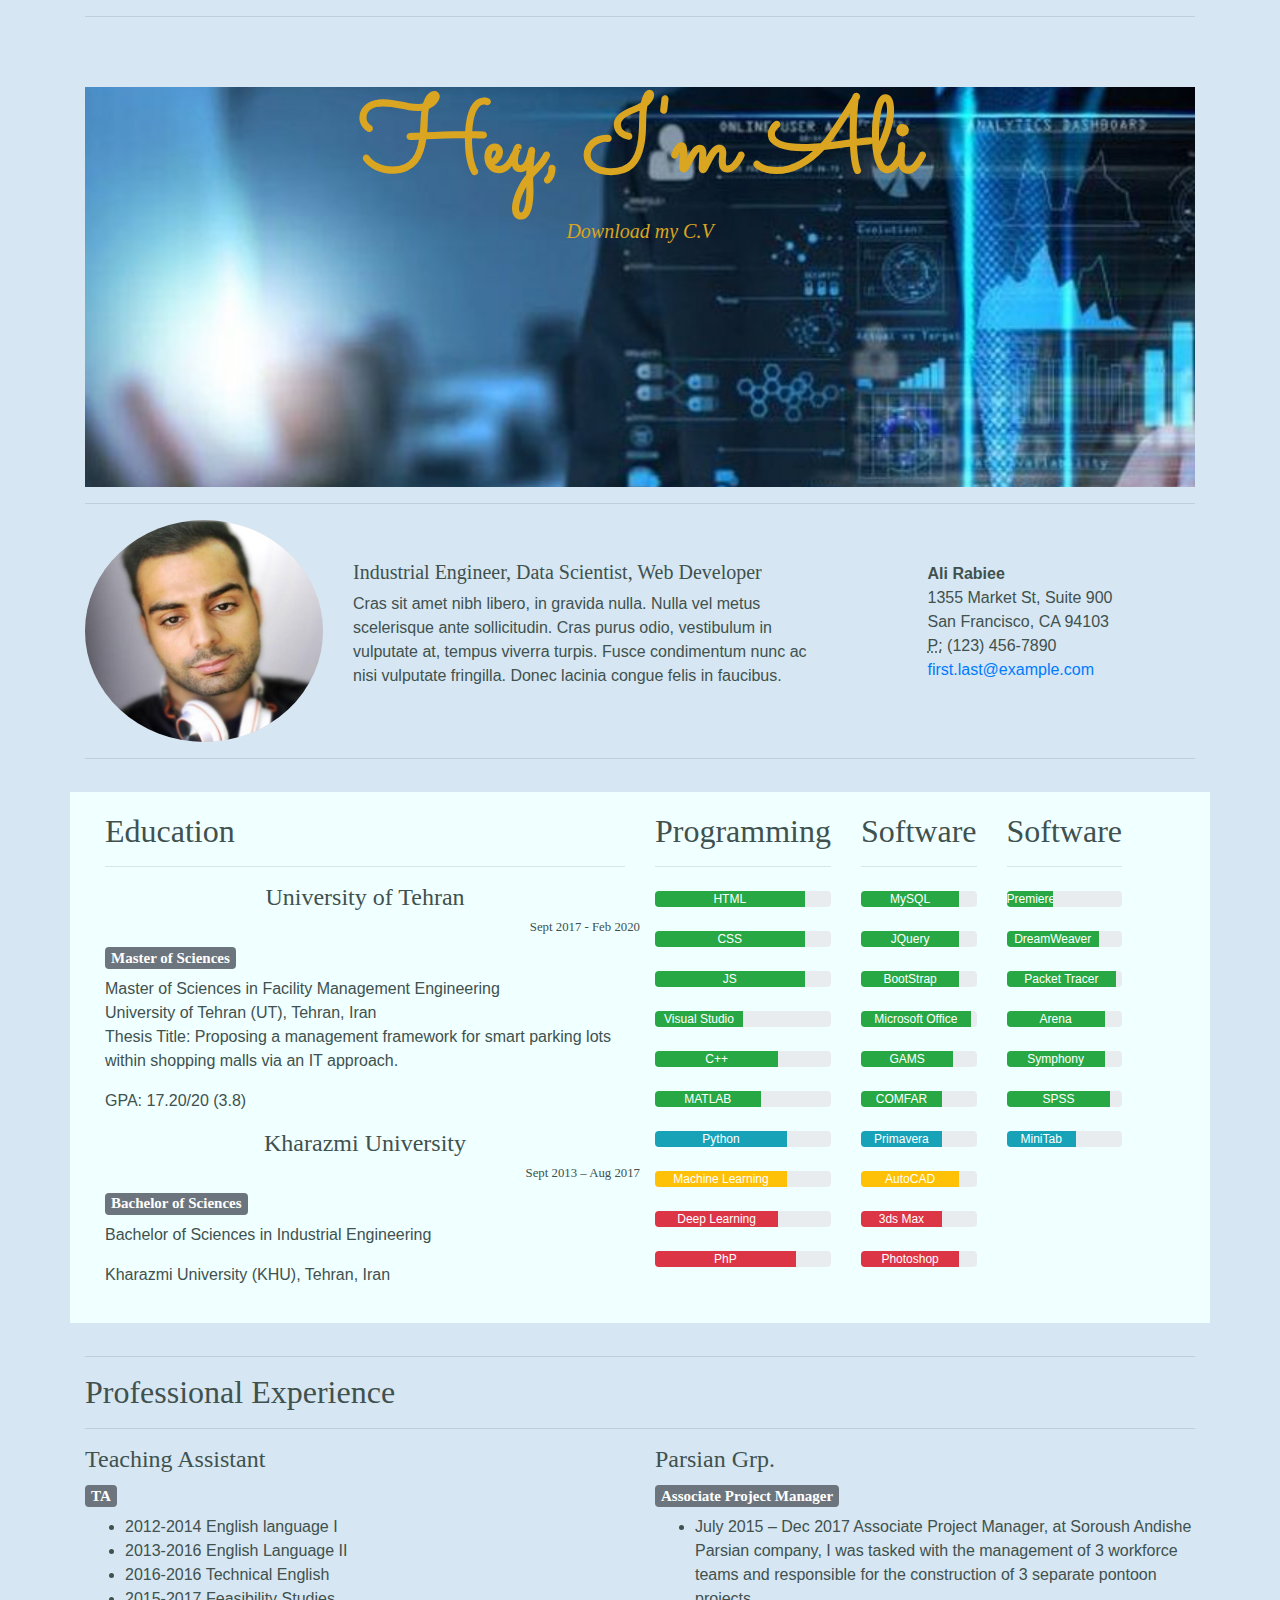
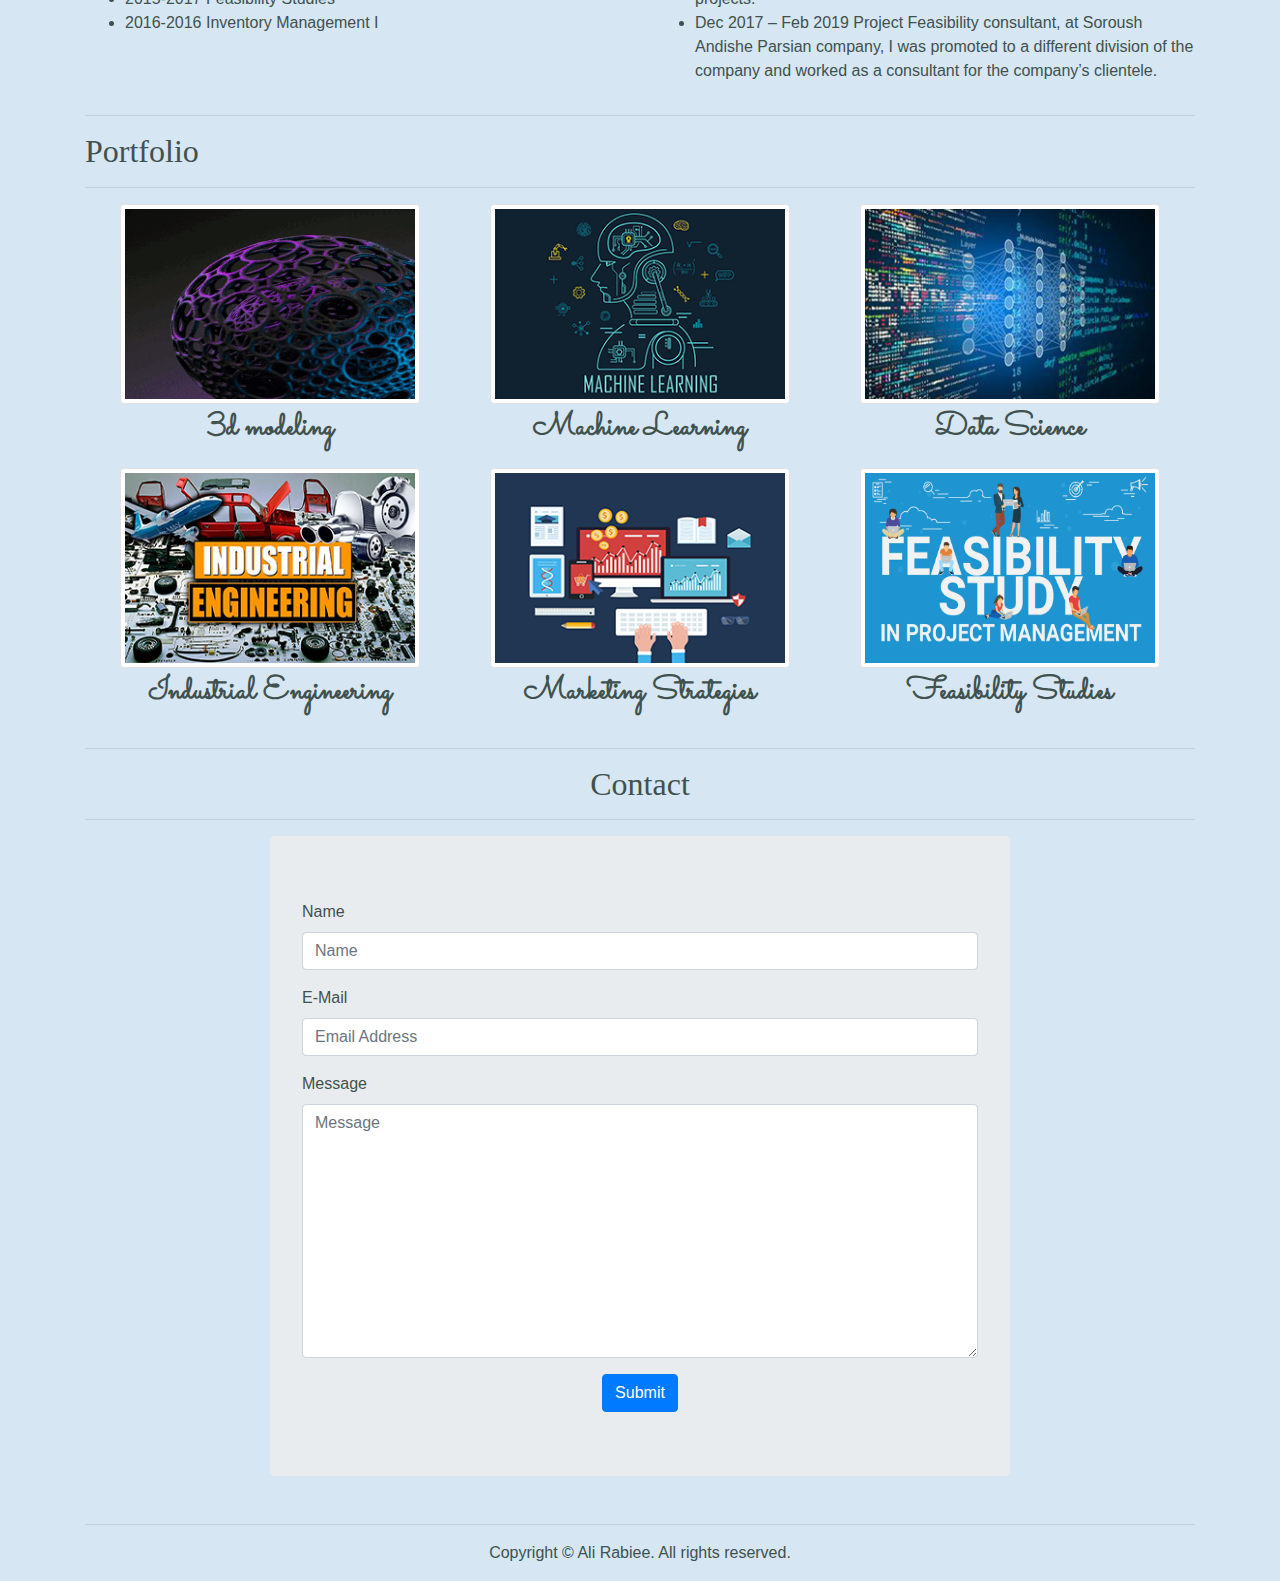
<file: index.html>
﻿<!DOCTYPE html>
<html lang="en">
  <head>
    <meta charset="utf-8">
    <meta http-equiv="X-UA-Compatible" content="IE=edge">
    <meta name="viewport" content="width=device-width, initial-scale=1">
    <title>Ali Rabiee Data & Management</title>
    <!-- Bootstrap -->
    <link href="bootstrap-4.4.1.css" rel="stylesheet">
	<link href="images/favicon.ico" rel="icon">
	  <link href="https://fonts.googleapis.com/css2?family=Sacramento&display=swap" rel="stylesheet">

  </head>
  <body>
    <div class="container">
      <hr>
		<div class="parallax">


        <div class="col-6">
          <h1 class="h1-size">Hey, I'm Ali</h1>
			<em><h5 class="text-center"><a class="a-c"href="">Download my C.V</a></h5></em>
        </div>
        </div>

      <hr>
      <div class="row">
        <div class="col-md-8 col-sm-12">
          <div class="media">
            <img class='circular' src="images/CV pic smile.jpg" alt="" width="238" height="222" class="mr-3">
            <div class="media-body">
              <h5 class="mt-0">Industrial Engineer, Data Scientist, Web Developer</h5>
              Cras sit amet nibh libero, in gravida nulla. Nulla vel metus scelerisque ante sollicitudin. Cras purus odio, vestibulum in vulputate at, tempus viverra turpis. Fusce condimentum nunc ac nisi vulputate fringilla. Donec lacinia congue felis in faucibus.
            </div>
          </div>
        </div>
		  
        <div class="col-md-4 col-sm-12">
          <div class="row justify-content-md-around m-1 info-mg">
            <address class="info-mg">
              <strong>Ali Rabiee</strong><br>
              1355 Market St, Suite 900<br>
              San Francisco, CA 94103<br>
              <abbr title="Phone">P:</abbr> (123) 456-7890<br>
              <a href="mailto:#">first.last@example.com</a>
            </address>
          </div>
        </div>
      </div>
			
      <hr>
      <div class="row bg-cust">
        <div class="col-md-6 col-sm-12">
          <h2>Education</h2>
          <hr>
          <div class="row">
            <div class="col-6">
              <h4>University of Tehran</h4>
            </div>
            <div class="col-6">
              <h5 class="text-right h5-sz"><span aria-hidden="true"></span> Sept 2017 - Feb 2020</h5>
            </div>
          </div>

          <h5><span class="badge badge-secondary">Master of Sciences</span></h5>
          <p>Master  of Sciences in Facility Management Engineering<br>
            University of Tehran (UT), Tehran, Iran<br>
          Thesis  Title: Proposing  a management framework for smart parking lots within shopping malls via an IT  approach. </p>
          <p>GPA:  17.20/20 (3.8) </p>
<div class="row">
        <div class="col-6">
              <h4>Kharazmi University</h4>
        </div>
            <div class="col-6">
              <h5 class="text-right h5-sz"><span aria-hidden="true"></span> Sept 2013 – Aug 2017</h5>
            </div>
          </div>
          <h5><span class="badge badge-secondary">Bachelor of Sciences</span></h5>
          <p>Bachelor  of Sciences in Industrial Engineering</p>
			<p>Kharazmi University (KHU), Tehran, Iran 
</p>

		  </div>
		<div>      
		<div class="col-md-6 col-sm-12 col-lg-12">
          <h2>Programming</h2>
          <hr>
			<div class="progress mt-4">
            <div class="progress-bar bg-success" role="progressbar" aria-valuenow="85" aria-valuemin="0" aria-valuemax="100" style="width: 85%"> HTML</div>
          </div>
			<div class="progress mt-4">
            <div class="progress-bar bg-success" role="progressbar" aria-valuenow="85" aria-valuemin="0" aria-valuemax="100" style="width: 85%"> CSS</div>
          </div>
			<div class="progress mt-4">
            <div class="progress-bar bg-success" role="progressbar" aria-valuenow="85" aria-valuemin="0" aria-valuemax="100" style="width: 85%"> JS</div>
          </div>
          <div class="progress mt-4">
            <div class="progress-bar bg-success" role="progressbar" aria-valuenow="50" aria-valuemin="0" aria-valuemax="100" style="width: 50%"> Visual Studio</div>
          </div>
          <div class="progress mt-4">
            <div class="progress-bar bg-success" role="progressbar" aria-valuenow="70" aria-valuemin="0" aria-valuemax="100" style="width: 70%"> C++</div>
          </div>
          <div class="progress mt-4">
            <div class="progress-bar bg-success" role="progressbar" aria-valuenow="60" aria-valuemin="0" aria-valuemax="100" style="width: 60%"> MATLAB</div>
          </div>
          <div class="progress mt-4">
            <div class="progress-bar bg-info" role="progressbar" aria-valuenow="75" aria-valuemin="0" aria-valuemax="100" style="width: 75%"> Python</div>
          </div>
          <div class="progress mt-4">
            <div class="progress-bar bg-warning" role="progressbar" aria-valuenow="75" aria-valuemin="0" aria-valuemax="100" style="width: 75%"> Machine Learning</div>
          </div>
          <div class="progress mt-4">
            <div class="progress-bar bg-danger" role="progressbar" aria-valuenow="70" aria-valuemin="0" aria-valuemax="100" style="width: 70%">Deep Learning</div>
          </div>
          <div class="progress mt-4">
            <div class="progress-bar bg-danger" role="progressbar" aria-valuenow="80" aria-valuemin="0" aria-valuemax="100" style="width: 80%"> PhP</div>
          </div>
        </div>
			 </div>
		  		<div>      

					<div class="col-md-6 col-sm-12 col-lg-12">
          <h2>Software</h2>
          <hr>
			<div class="progress mt-4">
            <div class="progress-bar bg-success" role="progressbar" aria-valuenow="85" aria-valuemin="0" aria-valuemax="100" style="width: 85%"> MySQL</div>
          </div>
			<div class="progress mt-4">
            <div class="progress-bar bg-success" role="progressbar" aria-valuenow="85" aria-valuemin="0" aria-valuemax="100" style="width: 85%"> JQuery</div>
          </div>
			<div class="progress mt-4">
            <div class="progress-bar bg-success" role="progressbar" aria-valuenow="85" aria-valuemin="0" aria-valuemax="100" style="width: 85%"> BootStrap</div>
          </div>
          <div class="progress mt-4">
            <div class="progress-bar bg-success" role="progressbar" aria-valuenow="95" aria-valuemin="0" aria-valuemax="100" style="width: 95%"> Microsoft Office</div>
          </div>
          <div class="progress mt-4">
            <div class="progress-bar bg-success" role="progressbar" aria-valuenow="80" aria-valuemin="0" aria-valuemax="100" style="width: 80%"> GAMS</div>
          </div>
          <div class="progress mt-4">
            <div class="progress-bar bg-success" role="progressbar" aria-valuenow="70" aria-valuemin="0" aria-valuemax="100" style="width: 70%"> COMFAR</div>
          </div>
          <div class="progress mt-4">
            <div class="progress-bar bg-info" role="progressbar" aria-valuenow="60" aria-valuemin="0" aria-valuemax="100" style="width: 70%"> Primavera</div>
          </div>
          <div class="progress mt-4">
            <div class="progress-bar bg-warning" role="progressbar" aria-valuenow="55" aria-valuemin="0" aria-valuemax="100" style="width: 85%"> AutoCAD</div>
          </div>
          <div class="progress mt-4">
            <div class="progress-bar bg-danger" role="progressbar" aria-valuenow="50" aria-valuemin="0" aria-valuemax="100" style="width: 70%"> 3ds Max</div>
          </div>
          <div class="progress mt-4">
            <div class="progress-bar bg-danger" role="progressbar" aria-valuenow="50" aria-valuemin="0" aria-valuemax="100" style="width: 85%"> Photoshop</div>
          </div>
        </div>
			 </div>
		  		<div>
		<div class="col-md-6 col-sm-12 col-lg-12">
          <h2>Software</h2>
          <hr>
			<div class="progress mt-4">
            <div class="progress-bar bg-success" role="progressbar" aria-valuenow="85" aria-valuemin="0" aria-valuemax="100" style="width: 40%"> Premiere</div>
          </div>
			<div class="progress mt-4">
            <div class="progress-bar bg-success" role="progressbar" aria-valuenow="85" aria-valuemin="0" aria-valuemax="100" style="width: 80%"> DreamWeaver</div>
          </div>
			<div class="progress mt-4">
            <div class="progress-bar bg-success" role="progressbar" aria-valuenow="85" aria-valuemin="0" aria-valuemax="100" style="width: 95%"> Packet Tracer</div>
          </div>
          <div class="progress mt-4">
            <div class="progress-bar bg-success" role="progressbar" aria-valuenow="85" aria-valuemin="0" aria-valuemax="100" style="width: 85%"> Arena</div>
          </div>
          <div class="progress mt-4">
            <div class="progress-bar bg-success" role="progressbar" aria-valuenow="80" aria-valuemin="0" aria-valuemax="100" style="width: 85%"> Symphony</div>
          </div>
          <div class="progress mt-4">
            <div class="progress-bar bg-success" role="progressbar" aria-valuenow="70" aria-valuemin="0" aria-valuemax="100" style="width: 90%"> SPSS</div>
          </div>
          <div class="progress mt-4">
            <div class="progress-bar bg-info" role="progressbar" aria-valuenow="60" aria-valuemin="0" aria-valuemax="100" style="width: 60%"> MiniTab</div>
          </div>

        </div></div> 
      </div>

      <hr>

      <h2>Professional Experience</h2>
      <hr>
      <div class="row">
        <div class="col-md-6 col-sm-12">
          <div class="row">
            <div class="col-5">
              <h4>Teaching Assistant</h4>
            </div>
            <div class="col-6">
             
            </div>
          </div>
          <h5><span class="badge badge-secondary">TA</span></h5>

          <ul>
            <li>2012-2014 English language I</li>
            <li>2013-2016 English Language II</li>
            <li>2016-2016 Technical English</li>
			 <li>2015-2017 Feasibility Studies</li>
			  <li>2016-2016 Inventory Management I</li>
          </ul>
        </div>
        <div class="col-md-6 col-sm-12">
          <div class="row">
            <div class="col-5">
              <h4>Parsian Grp.</h4>
            </div>
            <div class="col-6">

            </div>
          </div>
          <h5><span class="badge badge-secondary">Associate Project Manager</span></h5>
          <ul>
            <li>July 2015 – Dec 2017 Associate Project Manager, at Soroush Andishe Parsian company, I was tasked with the management of 3 workforce teams and responsible for the construction of 3 separate pontoon projects.</li>
            <li>Dec 2017 – Feb 2019 Project Feasibility consultant, at Soroush Andishe Parsian company, I was promoted to a different division of the company and worked as a consultant for the company’s clientele. </li>

          </ul>
        </div>
      </div>
      <hr>
      <h2>Portfolio</h2>
      <hr>
      <div class="container">
        <div class="row text-center">
          <div class="col-sm-4 col-12 p-0"><img class="img-thumbnail image-port-size"  src="images/model.gif" alt=""> <p class="img-thumbnail-text">3d modeling</p></div>
          <div class="col-sm-4 col-12 p-0"><img class="img-thumbnail image-port-size"  src="images/machine learningsm.png" alt=""><p class="img-thumbnail-text">Machine Learning</p></div>
          <div class="col-sm-4 col-12 p-0"><img class="img-thumbnail image-port-size"  src="images/data sciencesm.png" alt=""><p class="img-thumbnail-text">Data Science</p></div>
        </div>
        <div class="row text-center">
          <div class="col-sm-4 col-12 p-0"><img class="img-thumbnail image-port-size"  src="images/IEsm.png" alt=""><p class="img-thumbnail-text">Industrial Engineering</p></div>
          <div class="col-sm-4 col-12 p-0"><img class="img-thumbnail image-port-size"  src="images/data marketingsm.png" alt=""><p class="img-thumbnail-text">Marketing Strategies</p></div>
          <div class="col-sm-4 col-12 p-0"><img class="img-thumbnail image-port-size"  src="images/feasibility-study-in-project-management.jpg.jpg" alt=""><p class="img-thumbnail-text">Feasibility Studies</p></div>
        </div>
      </div>
      <hr>
      <h2 style="text-align: center">Contact</h2>
	
      <hr>
      <div class="container">
        <div class="row justify-content-center">
          <div class="col-lg-8  col-12 jumbotron">
            <form>
              <div class="form-group">
                <label for="name">Name</label>
                <input type="text" class="form-control" id="name" name="name" placeholder="Name">
              </div>
              <div class="form-group">
                <label for="email">E-Mail</label>
                <input type="email" class="form-control" id="email" name="email" placeholder="Email Address" aria-describedby="emailHelp">
                <span id="emailHelp" class="form-text text-muted" style="display: none;">Please enter a valid e-mail address.</span>
              </div>
              <div class="form-group">
                <label for="message">Message</label>
                <textarea rows="10" cols="100" class="form-control" id="message" name="message" placeholder="Message" aria-describedby="messageHelp"></textarea>
                <span id="messageHelp" class="form-text text-muted" style="display: none;">Please enter a message.</span>
              </div>
              <div class="text-center">
                <button type="submit" class="btn btn-primary">Submit</button>
              </div>
            </form>
          </div>
        </div>
      </div>
      <hr>
      <footer class="text-center">
        <div class="container">
          <div class="row">
            <div class="col-12">
              <p>Copyright © Ali Rabiee. All rights reserved.</p>
            </div>
          </div>
        </div>
      </footer>
    </div>
    <!-- jQuery (necessary for Bootstrap's JavaScript plugins) -->
    <script src="jquery-3.4.1.min.js"></script>
    <!-- Include all compiled plugins (below), or include individual files as needed -->
    <script src="popper.min.js"></script>
    <script src="bootstrap-4.4.1.js"></script>
  </body>
</html>
</file>
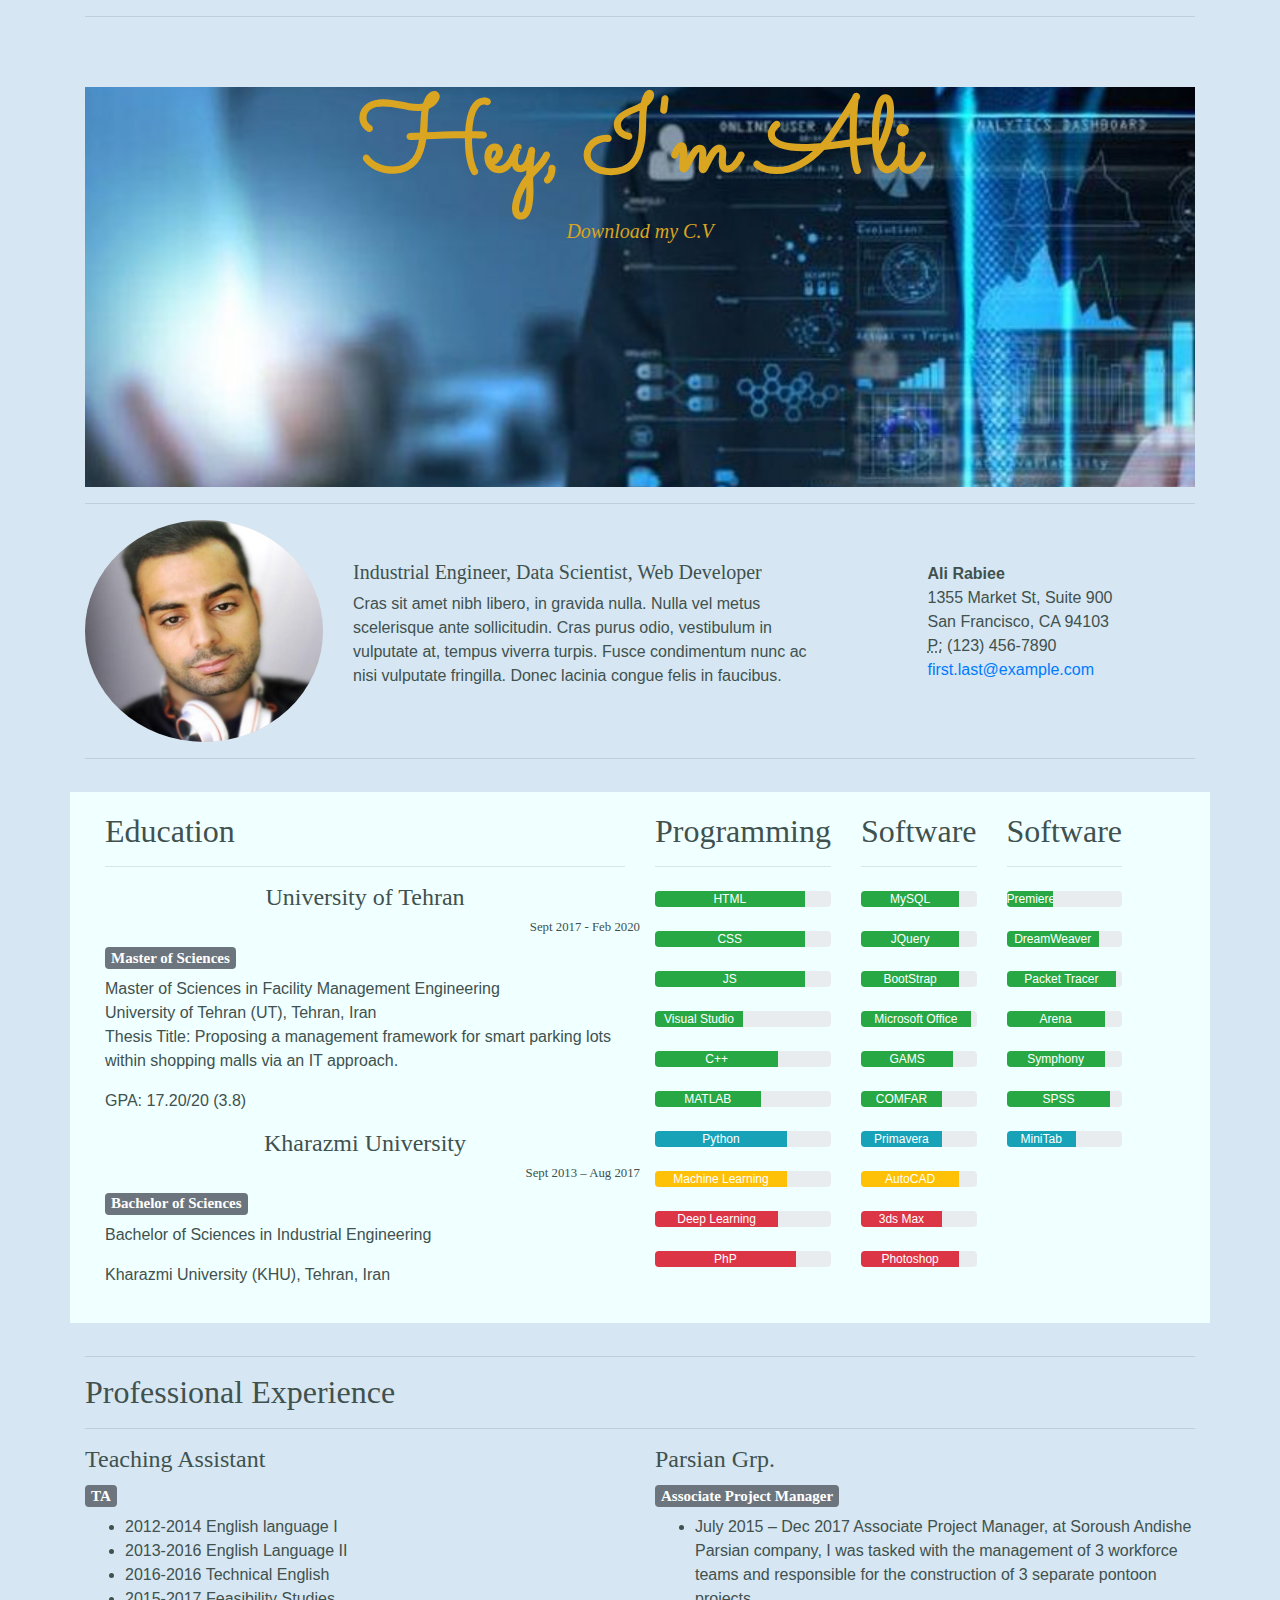
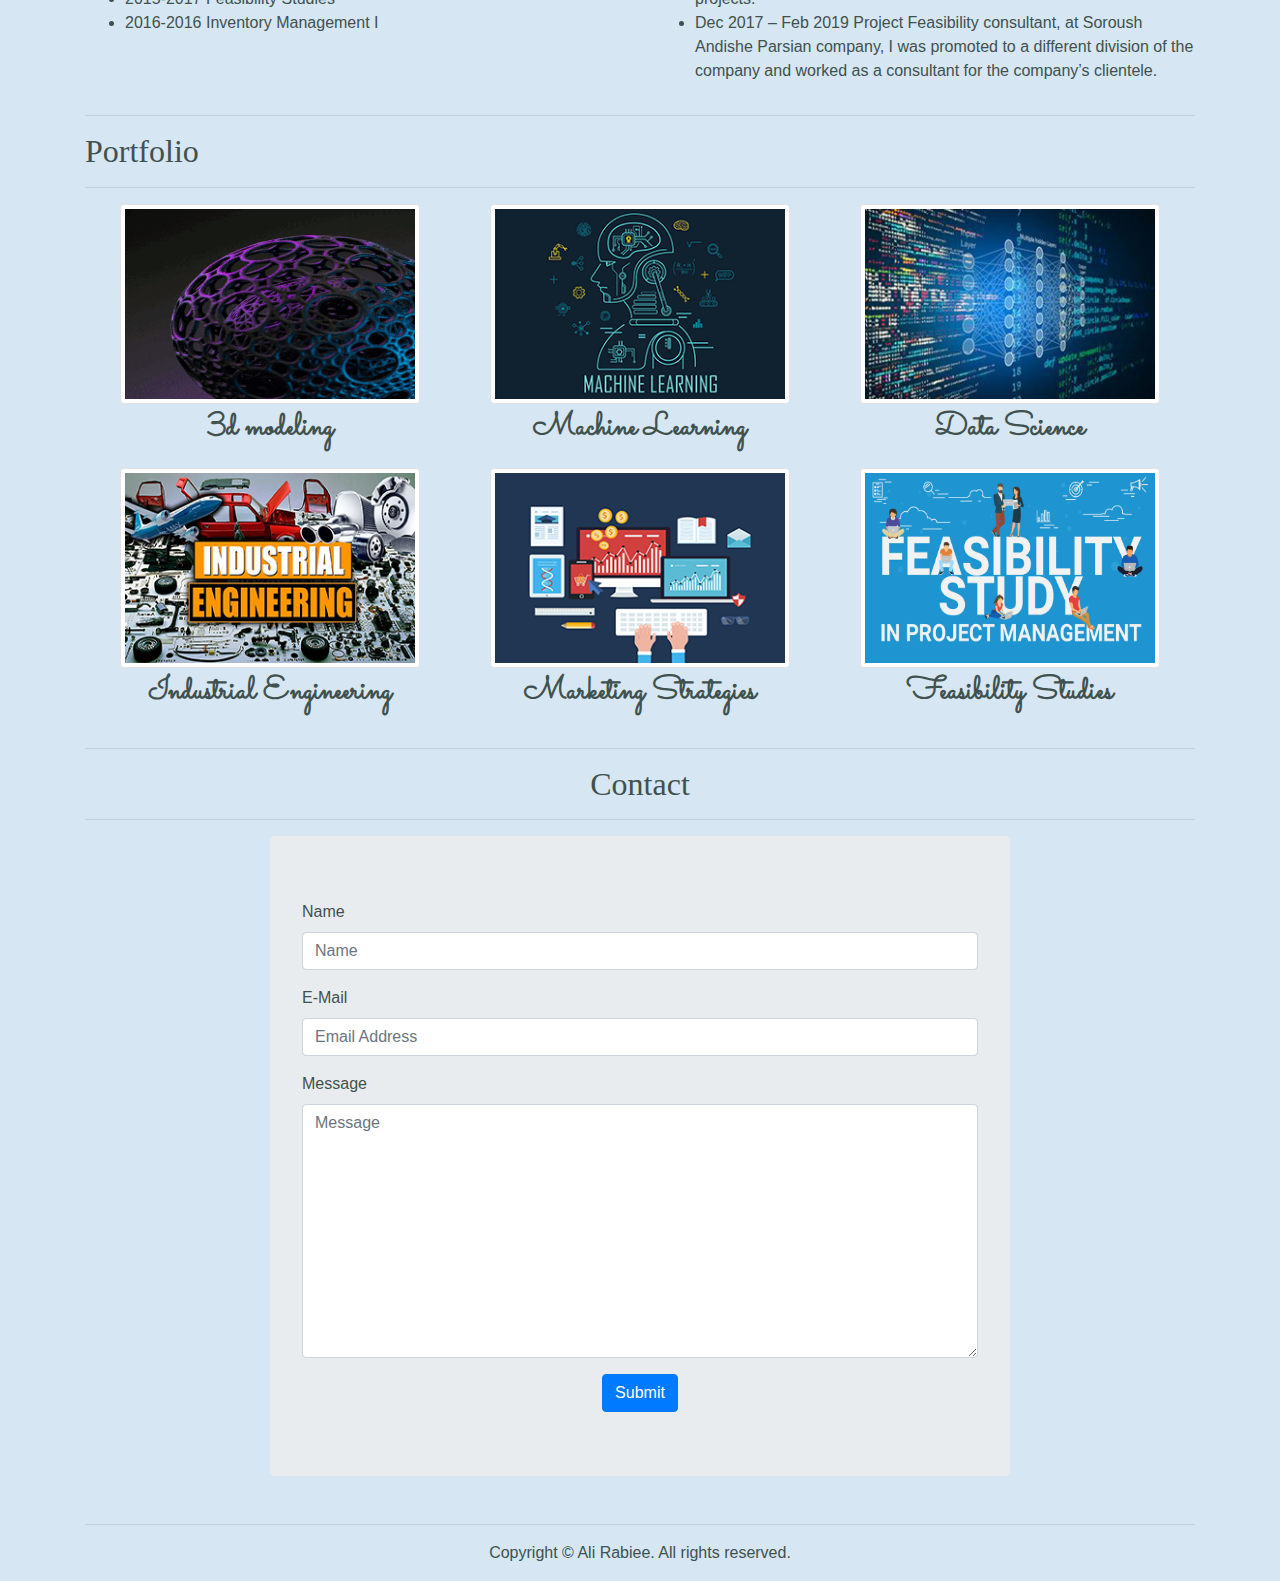
<file: Ali's Site.html>
﻿<!DOCTYPE html>
<html lang="en">
  <head>
    <meta charset="utf-8">
    <meta http-equiv="X-UA-Compatible" content="IE=edge">
    <meta name="viewport" content="width=device-width, initial-scale=1">
    <title>Ali Rabiee Data & Management</title>
    <!-- Bootstrap -->
    <link href="bootstrap-4.4.1.css" rel="stylesheet">
	<link href="images/favicon.ico" rel="icon">
	  <link href="https://fonts.googleapis.com/css2?family=Sacramento&display=swap" rel="stylesheet">

  </head>
  <body>
    <div class="container">
      <hr>
		<div class="parallax">


        <div class="col-6">
          <h1 class="h1-size">Hey, I'm Ali</h1>
			<em><h5 class="text-center"><a class="a-c"href="">Download my C.V</a></h5></em>
        </div>
        </div>

      <hr>
      <div class="row">
        <div class="col-md-8 col-sm-12">
          <div class="media">
            <img class='circular' src="images/CV pic smile.jpg" alt="" width="238" height="222" class="mr-3">
            <div class="media-body">
              <h5 class="mt-0">Industrial Engineer, Data Scientist, Web Developer</h5>
              Cras sit amet nibh libero, in gravida nulla. Nulla vel metus scelerisque ante sollicitudin. Cras purus odio, vestibulum in vulputate at, tempus viverra turpis. Fusce condimentum nunc ac nisi vulputate fringilla. Donec lacinia congue felis in faucibus.
            </div>
          </div>
        </div>
		  
        <div class="col-md-4 col-sm-12">
          <div class="row justify-content-md-around m-1 info-mg">
            <address class="info-mg">
              <strong>Ali Rabiee</strong><br>
              1355 Market St, Suite 900<br>
              San Francisco, CA 94103<br>
              <abbr title="Phone">P:</abbr> (123) 456-7890<br>
              <a href="mailto:#">first.last@example.com</a>
            </address>
          </div>
        </div>
      </div>
			
      <hr>
      <div class="row bg-cust">
        <div class="col-md-6 col-sm-12">
          <h2>Education</h2>
          <hr>
          <div class="row">
            <div class="col-6">
              <h4>University of Tehran</h4>
            </div>
            <div class="col-6">
              <h5 class="text-right h5-sz"><span aria-hidden="true"></span> Sept 2017 - Feb 2020</h5>
            </div>
          </div>

          <h5><span class="badge badge-secondary">Master of Sciences</span></h5>
          <p>Master  of Sciences in Facility Management Engineering<br>
            University of Tehran (UT), Tehran, Iran<br>
          Thesis  Title: Proposing  a management framework for smart parking lots within shopping malls via an IT  approach. </p>
          <p>GPA:  17.20/20 (3.8) </p>
<div class="row">
        <div class="col-6">
              <h4>Kharazmi University</h4>
        </div>
            <div class="col-6">
              <h5 class="text-right h5-sz"><span aria-hidden="true"></span> Sept 2013 – Aug 2017</h5>
            </div>
          </div>
          <h5><span class="badge badge-secondary">Bachelor of Sciences</span></h5>
          <p>Bachelor  of Sciences in Industrial Engineering</p>
			<p>Kharazmi University (KHU), Tehran, Iran 
</p>

		  </div>
		<div>      
		<div class="col-md-6 col-sm-12 col-lg-12">
          <h2>Programming</h2>
          <hr>
			<div class="progress mt-4">
            <div class="progress-bar bg-success" role="progressbar" aria-valuenow="85" aria-valuemin="0" aria-valuemax="100" style="width: 85%"> HTML</div>
          </div>
			<div class="progress mt-4">
            <div class="progress-bar bg-success" role="progressbar" aria-valuenow="85" aria-valuemin="0" aria-valuemax="100" style="width: 85%"> CSS</div>
          </div>
			<div class="progress mt-4">
            <div class="progress-bar bg-success" role="progressbar" aria-valuenow="85" aria-valuemin="0" aria-valuemax="100" style="width: 85%"> JS</div>
          </div>
          <div class="progress mt-4">
            <div class="progress-bar bg-success" role="progressbar" aria-valuenow="50" aria-valuemin="0" aria-valuemax="100" style="width: 50%"> Visual Studio</div>
          </div>
          <div class="progress mt-4">
            <div class="progress-bar bg-success" role="progressbar" aria-valuenow="70" aria-valuemin="0" aria-valuemax="100" style="width: 70%"> C++</div>
          </div>
          <div class="progress mt-4">
            <div class="progress-bar bg-success" role="progressbar" aria-valuenow="60" aria-valuemin="0" aria-valuemax="100" style="width: 60%"> MATLAB</div>
          </div>
          <div class="progress mt-4">
            <div class="progress-bar bg-info" role="progressbar" aria-valuenow="75" aria-valuemin="0" aria-valuemax="100" style="width: 75%"> Python</div>
          </div>
          <div class="progress mt-4">
            <div class="progress-bar bg-warning" role="progressbar" aria-valuenow="75" aria-valuemin="0" aria-valuemax="100" style="width: 75%"> Machine Learning</div>
          </div>
          <div class="progress mt-4">
            <div class="progress-bar bg-danger" role="progressbar" aria-valuenow="70" aria-valuemin="0" aria-valuemax="100" style="width: 70%">Deep Learning</div>
          </div>
          <div class="progress mt-4">
            <div class="progress-bar bg-danger" role="progressbar" aria-valuenow="80" aria-valuemin="0" aria-valuemax="100" style="width: 80%"> PhP</div>
          </div>
        </div>
			 </div>
		  		<div>      

					<div class="col-md-6 col-sm-12 col-lg-12">
          <h2>Software</h2>
          <hr>
			<div class="progress mt-4">
            <div class="progress-bar bg-success" role="progressbar" aria-valuenow="85" aria-valuemin="0" aria-valuemax="100" style="width: 85%"> MySQL</div>
          </div>
			<div class="progress mt-4">
            <div class="progress-bar bg-success" role="progressbar" aria-valuenow="85" aria-valuemin="0" aria-valuemax="100" style="width: 85%"> JQuery</div>
          </div>
			<div class="progress mt-4">
            <div class="progress-bar bg-success" role="progressbar" aria-valuenow="85" aria-valuemin="0" aria-valuemax="100" style="width: 85%"> BootStrap</div>
          </div>
          <div class="progress mt-4">
            <div class="progress-bar bg-success" role="progressbar" aria-valuenow="95" aria-valuemin="0" aria-valuemax="100" style="width: 95%"> Microsoft Office</div>
          </div>
          <div class="progress mt-4">
            <div class="progress-bar bg-success" role="progressbar" aria-valuenow="80" aria-valuemin="0" aria-valuemax="100" style="width: 80%"> GAMS</div>
          </div>
          <div class="progress mt-4">
            <div class="progress-bar bg-success" role="progressbar" aria-valuenow="70" aria-valuemin="0" aria-valuemax="100" style="width: 70%"> COMFAR</div>
          </div>
          <div class="progress mt-4">
            <div class="progress-bar bg-info" role="progressbar" aria-valuenow="60" aria-valuemin="0" aria-valuemax="100" style="width: 70%"> Primavera</div>
          </div>
          <div class="progress mt-4">
            <div class="progress-bar bg-warning" role="progressbar" aria-valuenow="55" aria-valuemin="0" aria-valuemax="100" style="width: 85%"> AutoCAD</div>
          </div>
          <div class="progress mt-4">
            <div class="progress-bar bg-danger" role="progressbar" aria-valuenow="50" aria-valuemin="0" aria-valuemax="100" style="width: 70%"> 3ds Max</div>
          </div>
          <div class="progress mt-4">
            <div class="progress-bar bg-danger" role="progressbar" aria-valuenow="50" aria-valuemin="0" aria-valuemax="100" style="width: 85%"> Photoshop</div>
          </div>
        </div>
			 </div>
		  		<div>
		<div class="col-md-6 col-sm-12 col-lg-12">
          <h2>Software</h2>
          <hr>
			<div class="progress mt-4">
            <div class="progress-bar bg-success" role="progressbar" aria-valuenow="85" aria-valuemin="0" aria-valuemax="100" style="width: 40%"> Premiere</div>
          </div>
			<div class="progress mt-4">
            <div class="progress-bar bg-success" role="progressbar" aria-valuenow="85" aria-valuemin="0" aria-valuemax="100" style="width: 80%"> DreamWeaver</div>
          </div>
			<div class="progress mt-4">
            <div class="progress-bar bg-success" role="progressbar" aria-valuenow="85" aria-valuemin="0" aria-valuemax="100" style="width: 95%"> Packet Tracer</div>
          </div>
          <div class="progress mt-4">
            <div class="progress-bar bg-success" role="progressbar" aria-valuenow="85" aria-valuemin="0" aria-valuemax="100" style="width: 85%"> Arena</div>
          </div>
          <div class="progress mt-4">
            <div class="progress-bar bg-success" role="progressbar" aria-valuenow="80" aria-valuemin="0" aria-valuemax="100" style="width: 85%"> Symphony</div>
          </div>
          <div class="progress mt-4">
            <div class="progress-bar bg-success" role="progressbar" aria-valuenow="70" aria-valuemin="0" aria-valuemax="100" style="width: 90%"> SPSS</div>
          </div>
          <div class="progress mt-4">
            <div class="progress-bar bg-info" role="progressbar" aria-valuenow="60" aria-valuemin="0" aria-valuemax="100" style="width: 60%"> MiniTab</div>
          </div>

        </div></div> 
      </div>

      <hr>

      <h2>Professional Experience</h2>
      <hr>
      <div class="row">
        <div class="col-md-6 col-sm-12">
          <div class="row">
            <div class="col-5">
              <h4>Teaching Assistant</h4>
            </div>
            <div class="col-6">
             
            </div>
          </div>
          <h5><span class="badge badge-secondary">TA</span></h5>

          <ul>
            <li>2012-2014 English language I</li>
            <li>2013-2016 English Language II</li>
            <li>2016-2016 Technical English</li>
			 <li>2015-2017 Feasibility Studies</li>
			  <li>2016-2016 Inventory Management I</li>
          </ul>
        </div>
        <div class="col-md-6 col-sm-12">
          <div class="row">
            <div class="col-5">
              <h4>Parsian Grp.</h4>
            </div>
            <div class="col-6">

            </div>
          </div>
          <h5><span class="badge badge-secondary">Associate Project Manager</span></h5>
          <ul>
            <li>July 2015 – Dec 2017 Associate Project Manager, at Soroush Andishe Parsian company, I was tasked with the management of 3 workforce teams and responsible for the construction of 3 separate pontoon projects.</li>
            <li>Dec 2017 – Feb 2019 Project Feasibility consultant, at Soroush Andishe Parsian company, I was promoted to a different division of the company and worked as a consultant for the company’s clientele. </li>

          </ul>
        </div>
      </div>
      <hr>
      <h2>Portfolio</h2>
      <hr>
      <div class="container">
        <div class="row text-center">
          <div class="col-sm-4 col-12 p-0"><img class="img-thumbnail image-port-size"  src="images/model.gif" alt=""> <p class="img-thumbnail-text">3d modeling</p></div>
          <div class="col-sm-4 col-12 p-0"><img class="img-thumbnail image-port-size"  src="images/machine learningsm.png" alt=""><p class="img-thumbnail-text">Machine Learning</p></div>
          <div class="col-sm-4 col-12 p-0"><img class="img-thumbnail image-port-size"  src="images/data sciencesm.png" alt=""><p class="img-thumbnail-text">Data Science</p></div>
        </div>
        <div class="row text-center">
          <div class="col-sm-4 col-12 p-0"><img class="img-thumbnail image-port-size"  src="images/IEsm.png" alt=""><p class="img-thumbnail-text">Industrial Engineering</p></div>
          <div class="col-sm-4 col-12 p-0"><img class="img-thumbnail image-port-size"  src="images/data marketingsm.png" alt=""><p class="img-thumbnail-text">Marketing Strategies</p></div>
          <div class="col-sm-4 col-12 p-0"><img class="img-thumbnail image-port-size"  src="images/feasibility-study-in-project-management.jpg.jpg" alt=""><p class="img-thumbnail-text">Feasibility Studies</p></div>
        </div>
      </div>
      <hr>
      <h2 style="text-align: center">Contact</h2>
	
      <hr>
      <div class="container">
        <div class="row justify-content-center">
          <div class="col-lg-8  col-12 jumbotron">
            <form>
              <div class="form-group">
                <label for="name">Name</label>
                <input type="text" class="form-control" id="name" name="name" placeholder="Name">
              </div>
              <div class="form-group">
                <label for="email">E-Mail</label>
                <input type="email" class="form-control" id="email" name="email" placeholder="Email Address" aria-describedby="emailHelp">
                <span id="emailHelp" class="form-text text-muted" style="display: none;">Please enter a valid e-mail address.</span>
              </div>
              <div class="form-group">
                <label for="message">Message</label>
                <textarea rows="10" cols="100" class="form-control" id="message" name="message" placeholder="Message" aria-describedby="messageHelp"></textarea>
                <span id="messageHelp" class="form-text text-muted" style="display: none;">Please enter a message.</span>
              </div>
              <div class="text-center">
                <button type="submit" class="btn btn-primary">Submit</button>
              </div>
            </form>
          </div>
        </div>
      </div>
      <hr>
      <footer class="text-center">
        <div class="container">
          <div class="row">
            <div class="col-12">
              <p>Copyright © Ali Rabiee. All rights reserved.</p>
            </div>
          </div>
        </div>
      </footer>
    </div>
    <!-- jQuery (necessary for Bootstrap's JavaScript plugins) -->
    <script src="jquery-3.4.1.min.js"></script>
    <!-- Include all compiled plugins (below), or include individual files as needed -->
    <script src="popper.min.js"></script>
    <script src="bootstrap-4.4.1.js"></script>
  </body>
</html>
</file>
